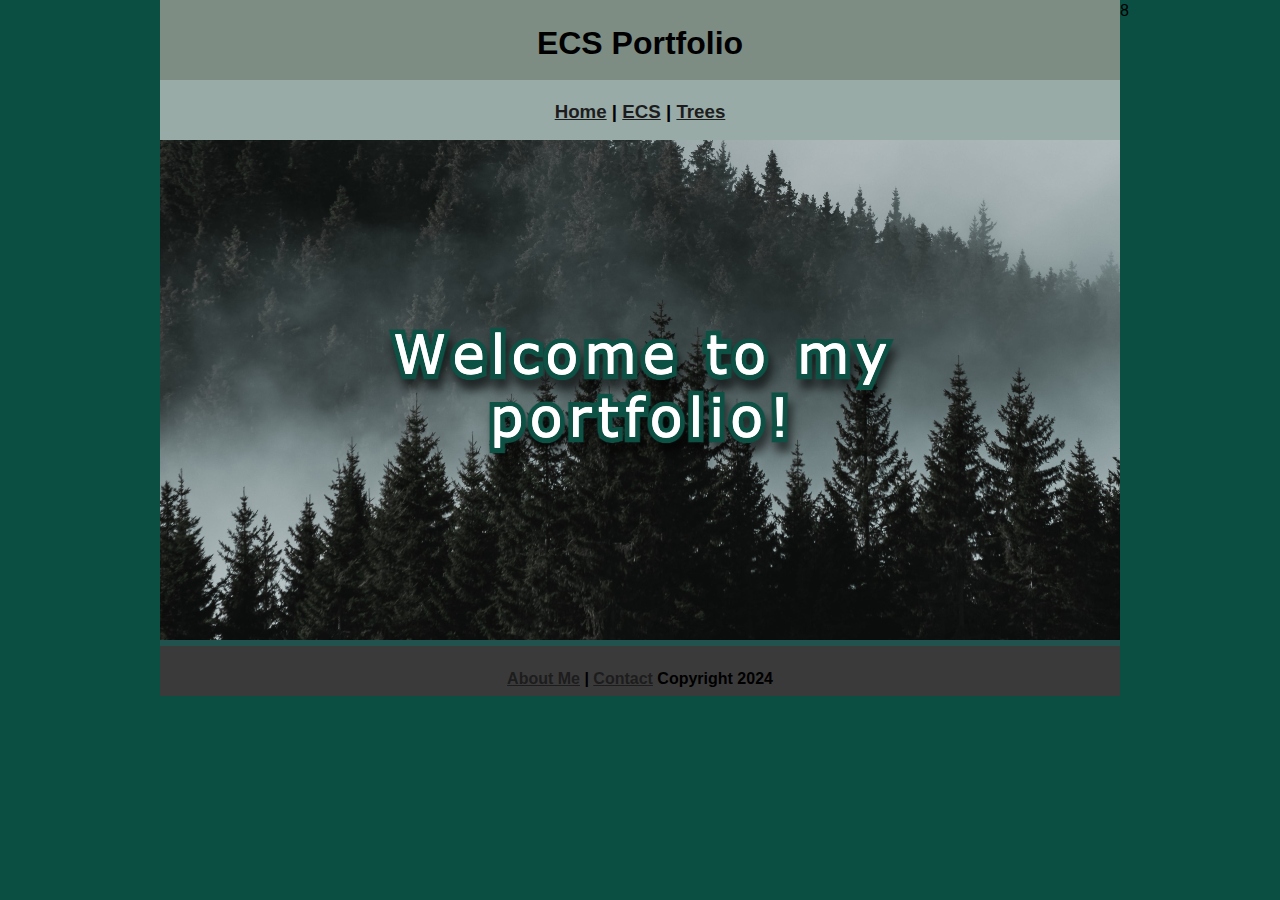
<file: index.html>
<!DOCTYPE html>
<html class="homePage">
   <head>
      <!-- This is a comment! Text here will be ignored by the browser. -->
      <meta charset="UTF-8">
      <title>ECS portfolio | Home</title>
      <link href="myCSS.css" rel="stylesheet" type="text/css">
  
   </head>
  
   <body>
      <div class="container">
         <div class="header">
            <h1>ECS Portfolio</h1>
         </div>
         <div class="nav">
            <h3> <a href="index.html">Home</a> | <a href="ecs/index.html">ECS</a> | <a href="trees/index.html">Trees</a></h3>
         </div>
         <div class="content">
            <img src="images/welcome.png" alt="Welcome" width="960" >         
         </div>
            <div class="footer">
            <h4><a href="aboutme.html">About Me</a> | <a href="mailo:9622945@graniteschools.org">Contact</a> Copyright 2024</h4>
         </div>
      </div>
   </body>8
</html>
</file>
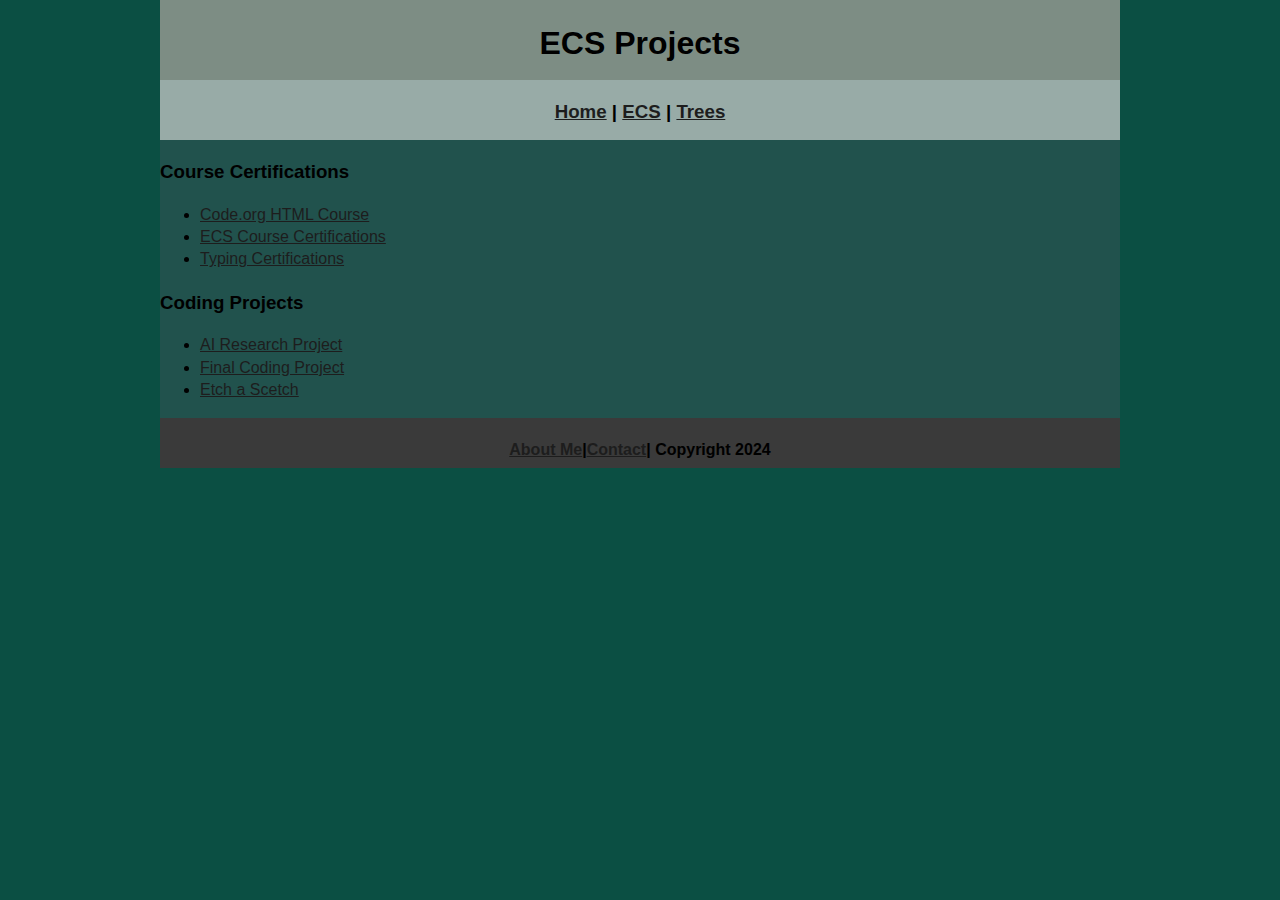
<file: ecs/index.html>
<!DOCTYPE html>
<html class="homePage">
   <head>
      <!-- This is a comment! Text here will be ignored by the browser. -->
      <meta charset="UTF-8">
      <title>My Portfolio | 2024</title>
      <link href="../myCSS.css" rel="stylesheet" type="text/css">
   </head>
   <body>
      <div class="container">
         <div class="header">
            <h1>ECS Projects</h1>
         </div>
         <div class="nav">
            <h3><a href="../index.html">Home</a> | <a href="index.html">ECS</a> |  <a href="../trees/index.html">Trees</a></h3>
         </div>
         <div class="content">
            <h3>Course Certifications</h3>
            <ul>
               <li><a href="#">Code.org HTML Course</a></li>
               <li><a href="#">ECS Course Certifications</a></li>
                <li><a href="#">Typing Certifications</a></li>
            </ul>     
               <h3> Coding Projects</h3>
            <ul>            
             <li><a href="EmergingTechnology.pptx.zip">AI Research Project</a></li>
             <li><a href="Final_Project_2.zip">Final Coding Project</a></li>
             <li><a href="EtchASketch_.zip">Etch a Scetch</a></li>  
                </ul>          
               </div>
         <div class="footer">
            <h4><a href="../aboutme.html">About Me</a>|<a href="mailo:9622945@graniteschools.org">Contact</a>| Copyright 2024</h4>
         </div>
      </div>
   </body>
</html>
</file>
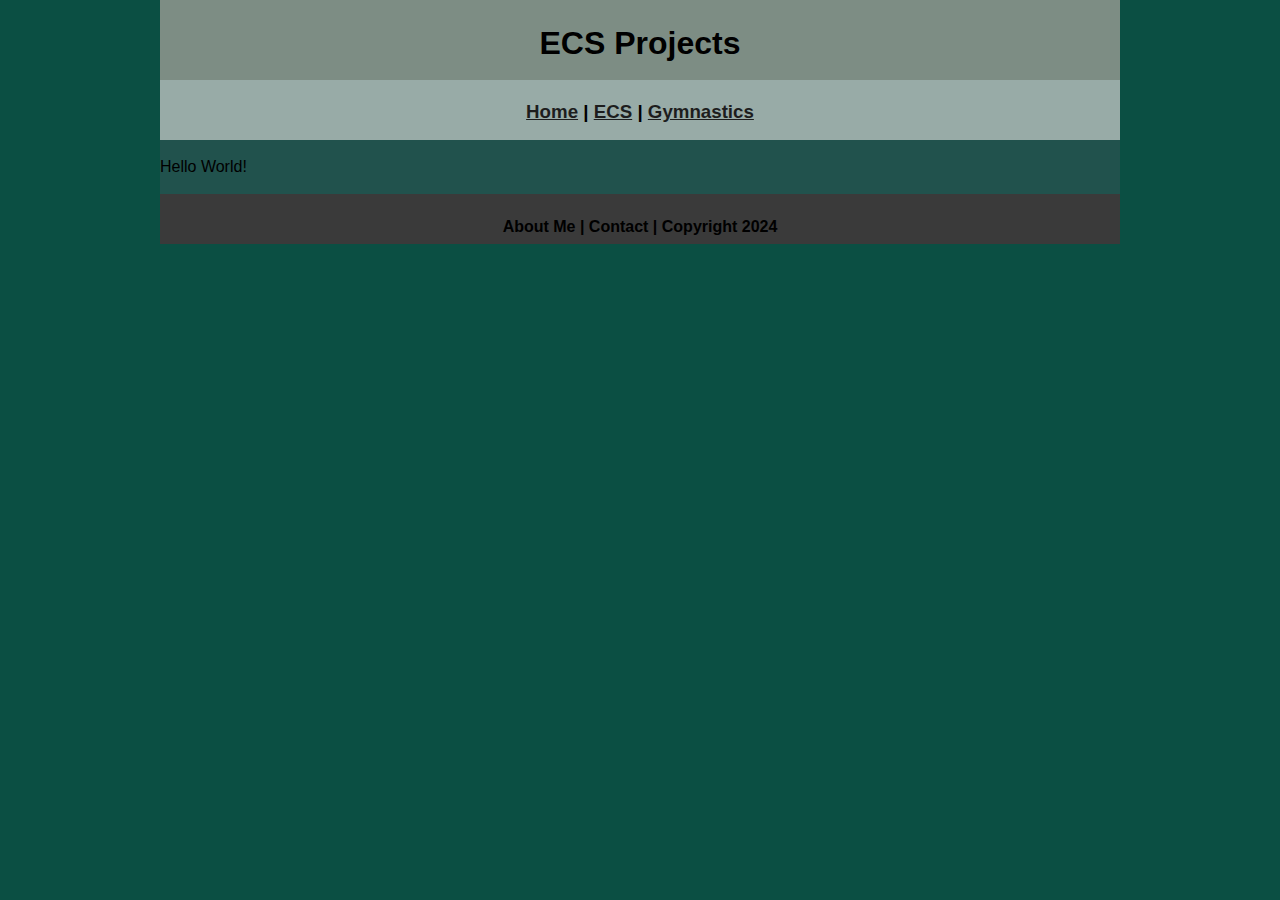
<file: esc/index.html>
<!DOCTYPE html>
<html class="homePage">
   <head>
      <!-- This is a comment! Text here will be ignored by the browser. -->
      <meta charset="UTF-8">
      <title>My Portfolio | 2024</title>
      <link href="../myCSS.css" rel="stylesheet" type="text/css">
   </head>
   <body>
      <div class="container">
         <div class="header">
            <h1>ECS Projects</h1>
         </div>
         <div class="nav">
            <h3><a href="../index.html">Home</a> | <a href="index.html">ECS</a> |  <a href="../gymnastics/index.html">Gymnastics</a></h3>
         </div>
         <div class="content">
            <p>Hello World!</p>
         </div>
         <div class="footer">
            <h4>About Me | Contact | Copyright 2024</h4>
         </div>
      </div>
   </body>
</html>
</file>
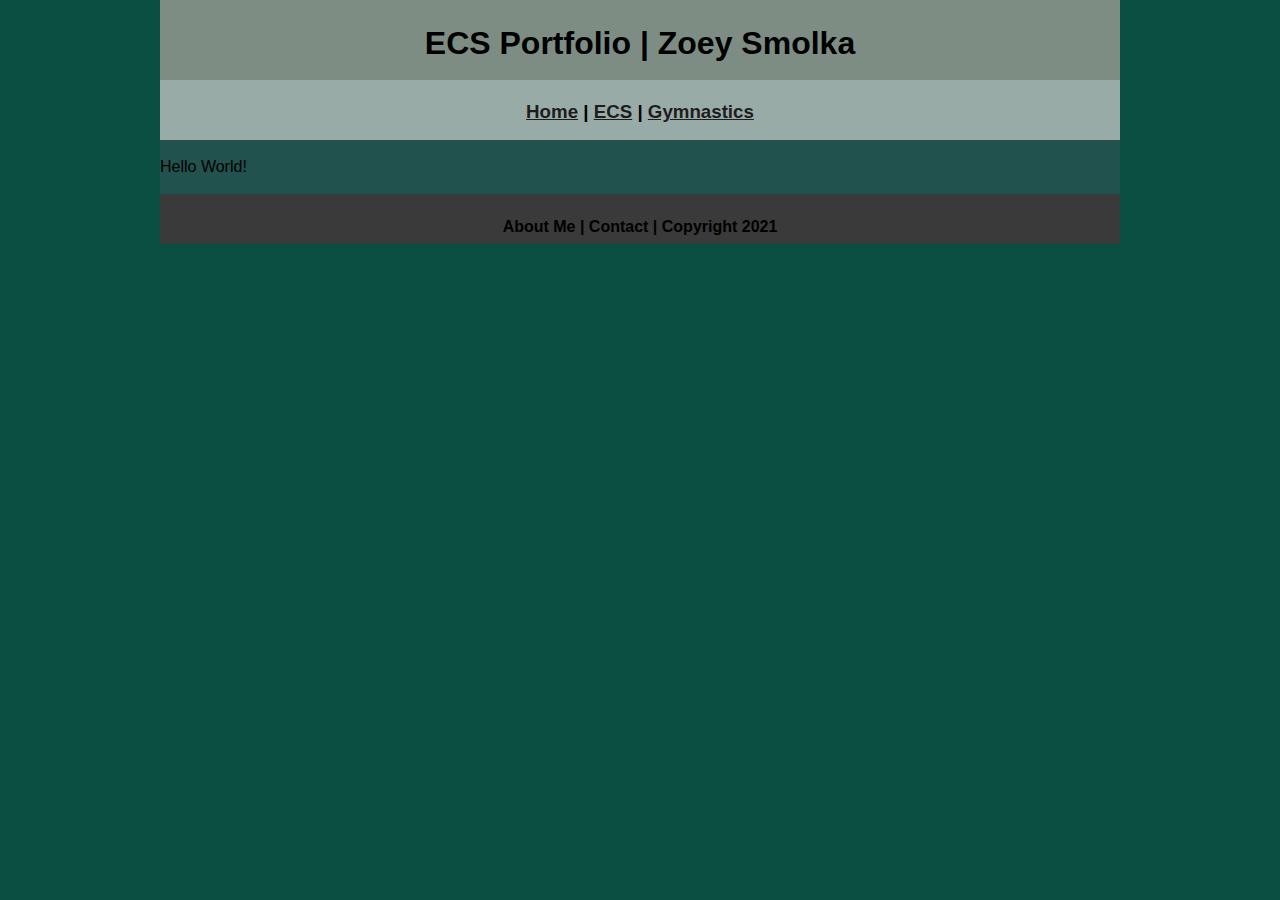
<file: gymnastics/index.html>
<!DOCTYPE html>
<html class="homePage">
   <head>
      <!-- This is a comment! Text here will be ignored by the browser. -->
      <meta charset="UTF-8">
      <title>ECS Portfolio | 2024</title>
      <link href="../myCSS.css" rel="stylesheet" type="text/css">
   </head>
   <body>
      <div class="container">
         <div class="header">
            <h1>ECS Portfolio | Zoey Smolka</h1>
         </div>
         <div class="nav">
            <h3><a href="../index.html">Home</a> | <a href="../ecs/index.html">ECS</a> | <a href="gymnastics/index.html">Gymnastics</a></h3>
         </div>
         <div class="content">
            <p>Hello World!</p>
         </div>
         <div class="footer">
            <h4>About Me | Contact | Copyright 2021</h4>
         </div>
      </div>
   </body>
</html>
</file>
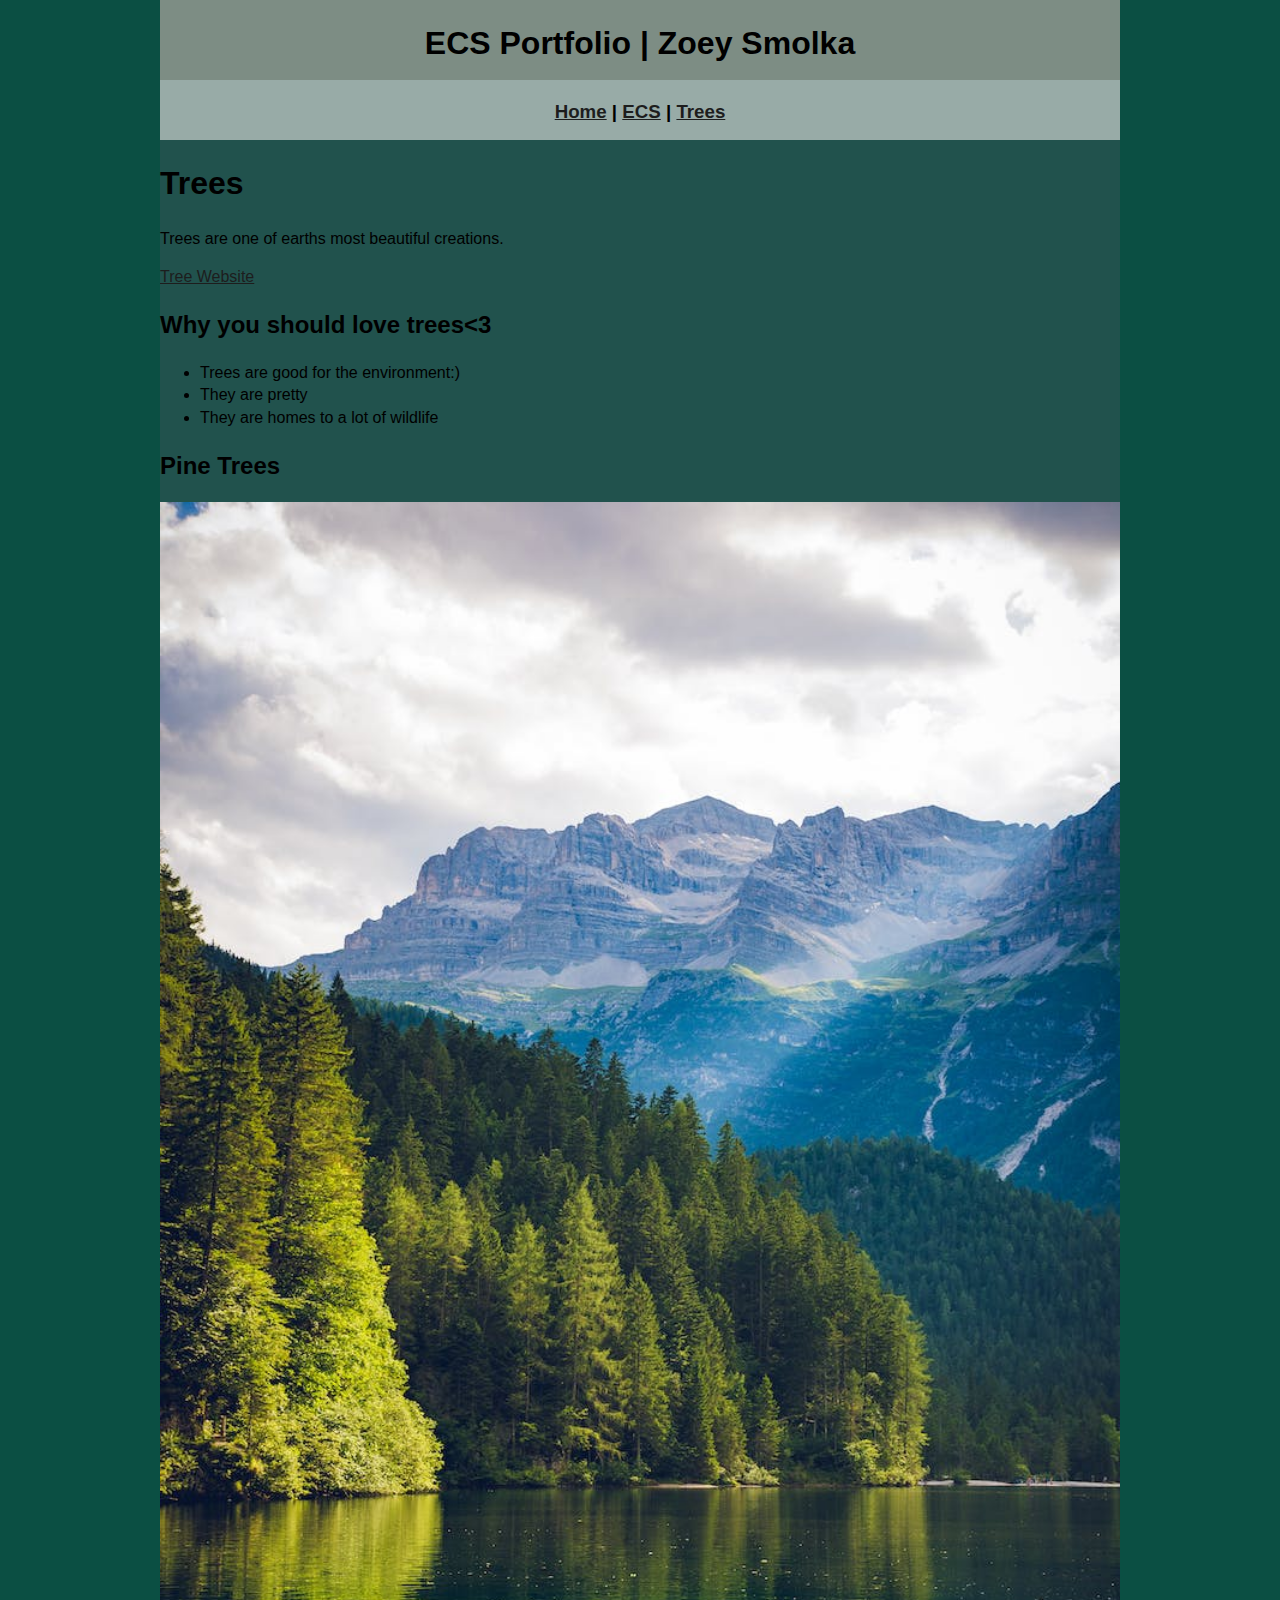
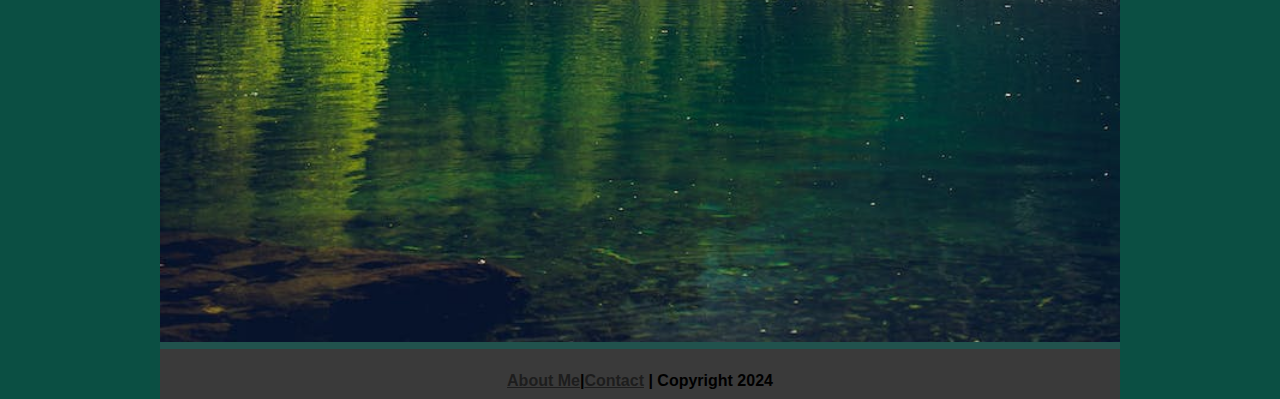
<file: trees/index.html>
<!DOCTYPE html>
<html class="homePage">
   <head>
      <!-- This is a comment! Text here will be ignored by the browser. -->
      <meta charset="UTF-8">
      <title>ECS Portfolio | 2024</title>
      <link href="../myCSS.css" rel="stylesheet" type="text/css">
   </head>
   <body>
      <div class="container">
         <div class="header">
            <h1>ECS Portfolio | Zoey Smolka</h1>
         </div>
         <div class="nav">
            <h3><a href="../index.html">Home</a> | <a href="../ecs/index.html">ECS</a> | <a href="index.html">Trees</a></h3>
         </div>
         <div class="content">

        <h1> Trees </h1>
           <p> Trees are one of earths most beautiful creations. </p>
         <a href="https://caseytrees.org/trees-list/">Tree Website</a>           
            <h2> Why you should love trees<3 </h2>
                 <ul>
  <li> Trees are good for the environment:) </li>
  <li> They are pretty </li>
  <li> They are homes to a lot of wildlife </li>
</ul>            
            
          <h2> Pine Trees </h2>
            <img src="../images/Pine.jpeg" width="960" >                
         </div>
         <div class="footer">
            <h4><a href="../aboutme.html">About Me</a>|<a href="mailo:9622945@graniteschools.org">Contact</a> | Copyright 2024</h4>
         </div>
      </div>
   </body>
</html>
</file>
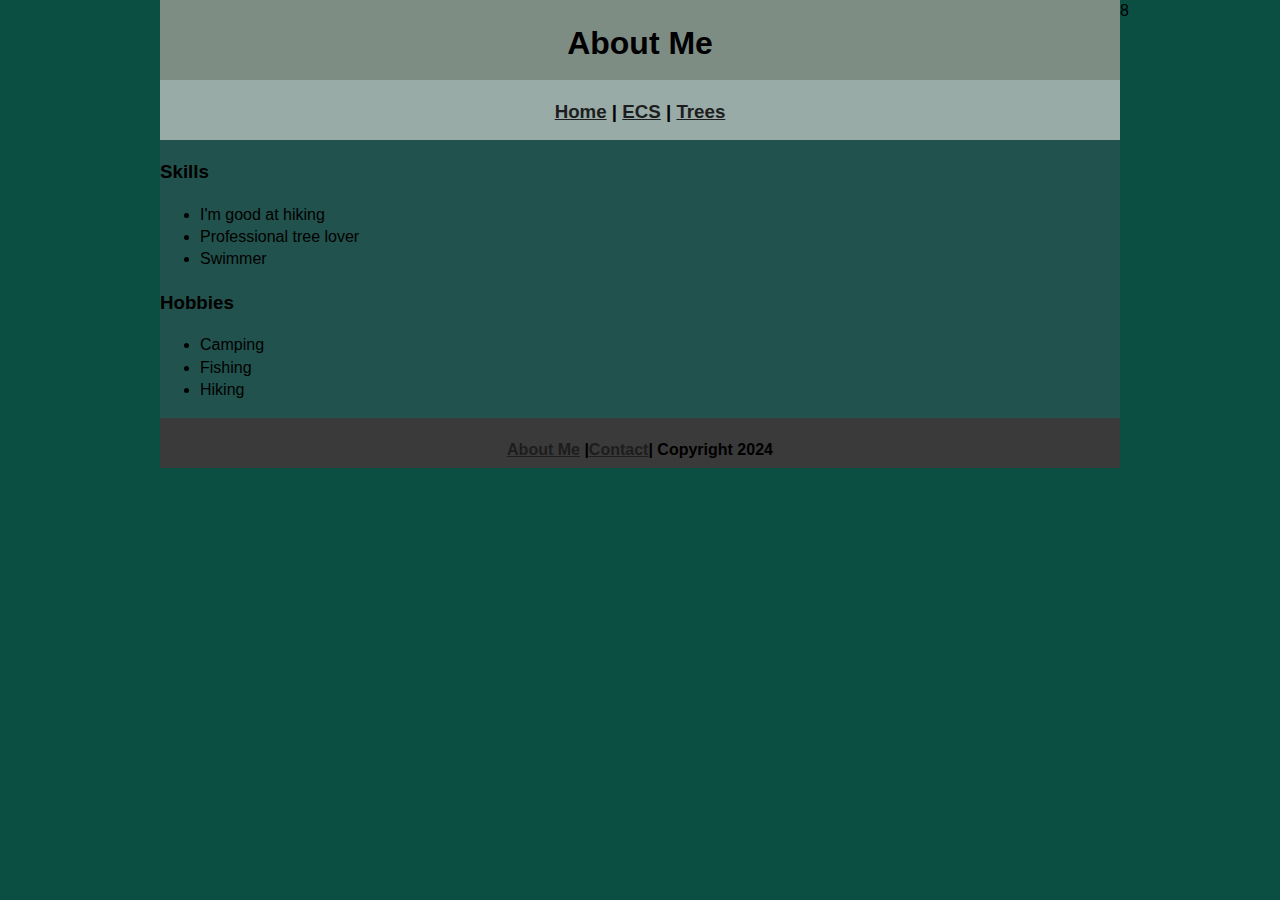
<file: aboutme.html>
<!DOCTYPE html>
<html class="homePage">
   <head>
      <!-- This is a comment! Text here will be ignored by the browser. -->
      <meta charset="UTF-8">
      <title> About Me<|</title>
      <link href="myCSS.css" rel="stylesheet" type="text/css">
  
   </head>
  
   <body>
      <div class="container">
         <div class="header">
            <h1>About Me</h1>
         </div>
         <div class="nav">
            <h3> <a href="index.html">Home</a> | <a href="ecs/index.html">ECS</a> | <a href="trees/index.html">Trees</a></h3>
         </div>
         <div class="content">
           <h3> Skills </h3> 
            <ul>
  <li> I'm good at hiking </li>
  <li> Professional tree lover </li>
  <li> Swimmer </li>
</ul>
             <h3> Hobbies </h3> 
            <ul>
  <li> Camping </li>
  <li> Fishing </li>
  <li> Hiking </li>
</ul>
         </div>
            <div class="footer">
            <h4> <a href="aboutme.html">About Me</a> |<a href="mailo:9622945@graniteschools.org">Contact</a>| Copyright 2024</h4>
         </div>
      </div>
   </body>8
</html>
</file>
<file: myCSS.css>
@charset "UTF-8";
/* This is a comment! Text here will be ignored by the browser. */
body {
	margin: 0 auto;
font: 100%/1.4 Verdana, Arial, Helvetica, sans-serif;
}
.homePage  {
	background: #0B4F43;
.container {
	width: 960px;
	margin: 0 auto;
}
.header {
	background: #7D8D84;
	text-align: center;
	margin: 0px;
	padding: 5;
	float: left;
	width: 100%;
	height: 80px;
	
}
.nav {
	background: #98ABA7;
	margin: 0px;
	padding: 5;
	float: left;
	width: 100%;
	height: 60px;
	text-align: center;
}
.content {
	background: #21524D;
	margin: 0px;
	float: left;
	width: 100%;
	text-align: left;
}
.footer {
	background: #3A3A3A;
	margin: 0px;
	float: left;
	width: 100%;
	height: 50px;
	text-align: center;
}
a:link {
     color: #1D1D1D;
}
a:visited {
     color: #1D1D1D;
}
a:hover, a:active, a:focus { 
     text-decoration: underline;
}
</file>
